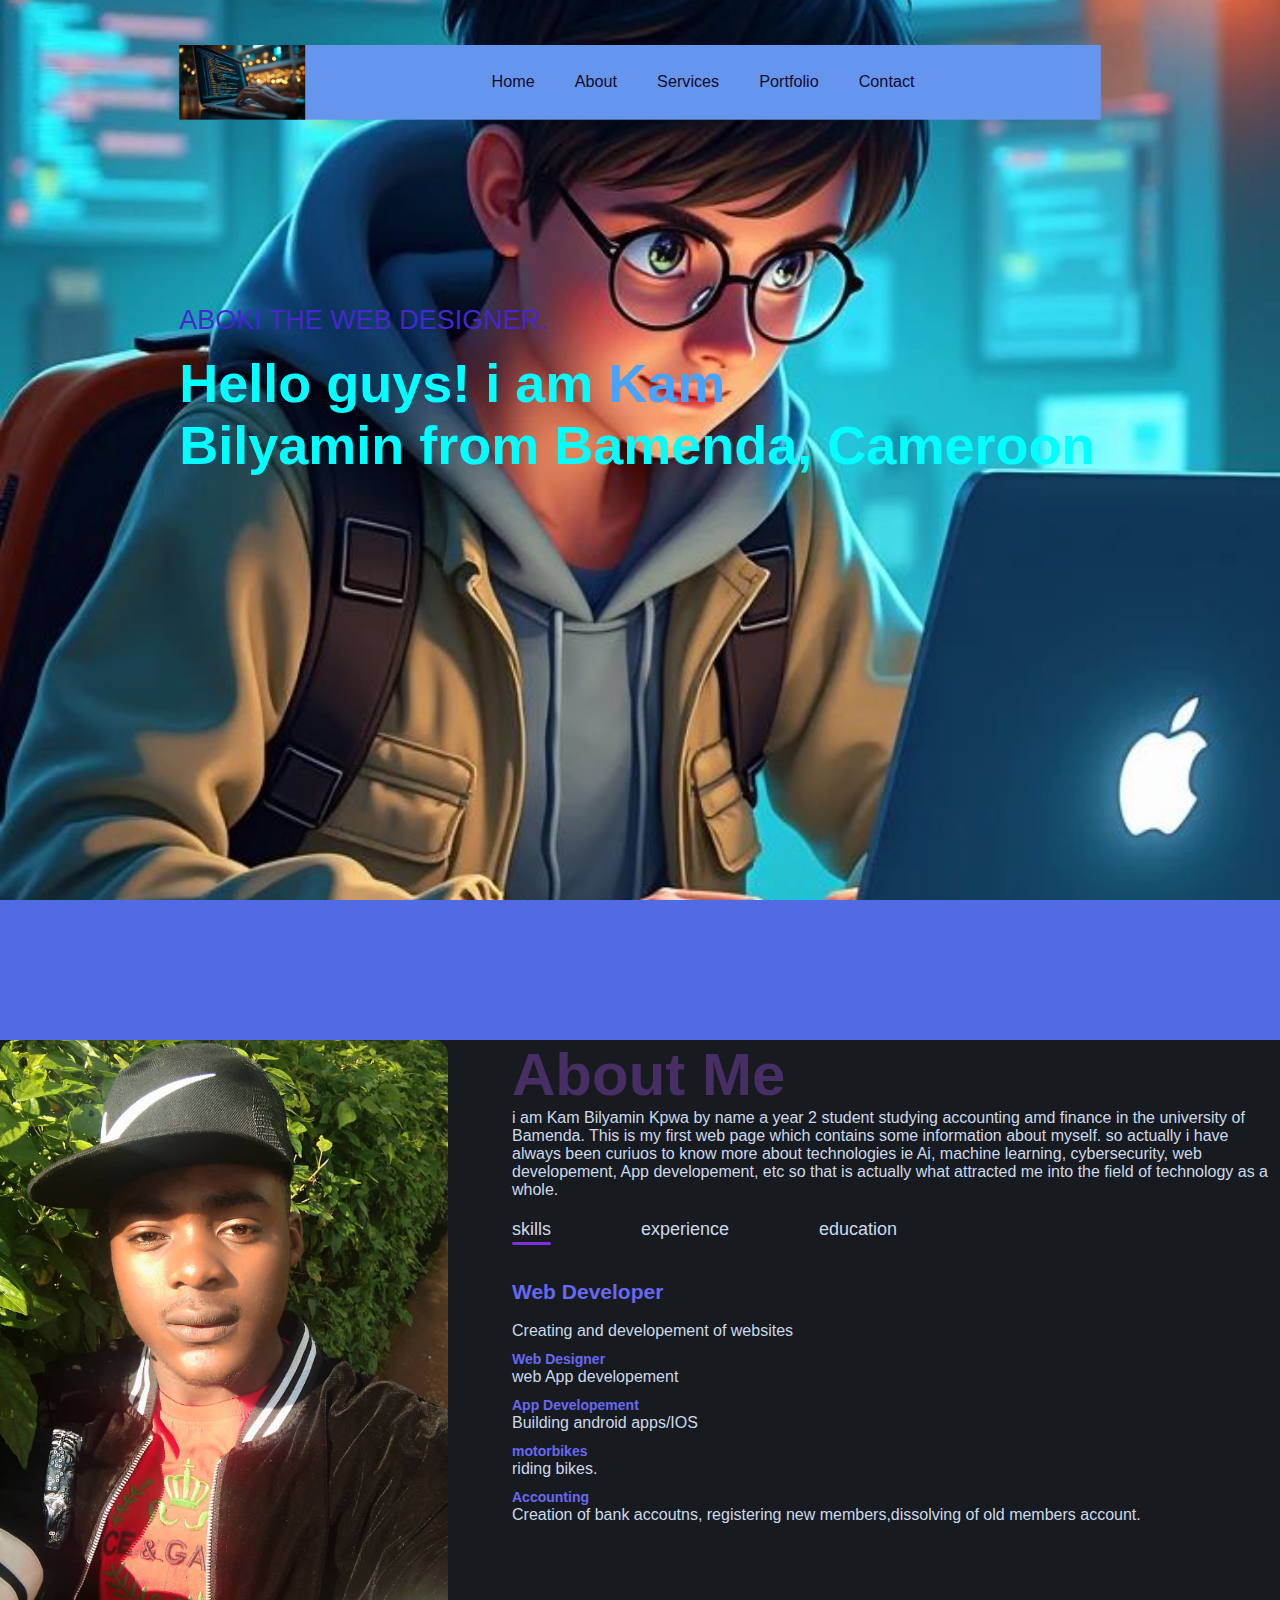
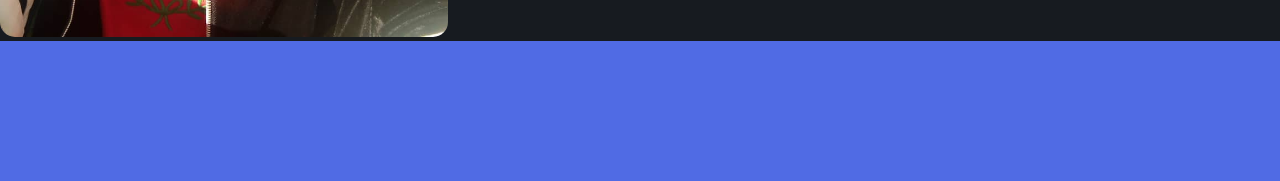
<file: main.html>
<!DOCTYPE html>
<html lang="en">
<head>
    <meta charset="UTF-8">
    <meta name="viewport" content="width=device-width, initial-scale=1.0">
    <title>My website</title>
    <link rel="stylesheet" href="main.css">
</head>
<body>
    <div id="header"> 
        <div class="container">
            <nav>
                <img src="background.jpg" class="logo">
                <ul id="sidemenu">
                    <li><a href="#header">Home</a></li>
                    <li><a href="#About">About</a></li>
                    <li><a href="#services">Services</a></li>
                    <li><a href="#portfolio">Portfolio</a></li>
                    <li><a href="#contact">Contact</a></li>
                    <i class="fas fa-times" onclick="closemenu()"></i>
                </ul>
                <i class="fas fa-bars" onclick="openmenu()"></i>
                
            </nav>
            </nav>
            
            <div class="header-text">
                <p> ABOKI THE WEB DESIGNER. </p>
                <h1>Hello guys! i am <span>Kam</span> <br>Bilyamin from Bamenda, Cameroon</h1>
                
            </div>
        </div>
    </div>
     <!-- ------------about------------ -->
    <section class="musa.me">
   
<div id="About">
    <div class="musa">
        <div class="row">
            <div class="about-col-1">
                <img src="background.jng.jpg">
            </div>
            <div class="about-col-2">
                <h1 class="sub-title">About Me</h1>
                <p>
                    i am Kam Bilyamin Kpwa by name a year 2 student studying accounting amd finance in the university of Bamenda. This is my first web page which contains some information about myself.
                    so actually i have always been curiuos to know more about technologies ie Ai, machine learning, cybersecurity, web developement, App developement, etc so that is actually what attracted me into the field of technology as a whole.   
                    
                </p>
                <div class="tab-titles">
                    <p class="tab-links active-link" onclick="opentab('skills')">skills</p>
                    <p class="tab-links" onclick="opentab('experience')">experience</p>
                    <p class="tab-links" onclick="opentab('education')">education</p>
                </div>
                <div class="tab-contents active-tab" id="skills">
                    <ul>
                        <li><span><b><h2>Web Developer</h2></b></span><br>Creating and developement of websites</li>                      
                        <li><span><b>Web Designer</b></b></span><br>web App developement </li>
                        <li><span><b>App Developement</b></span><br>Building android apps/IOS</li>
                        <li><span><b>motorbikes</b></span><br>riding bikes.</li>
                        <li><span><b>Accounting</b></span><br>Creation of bank accoutns, registering new members,dissolving of old members account.</li>
                    </ul>
                </div>
                
                <div class="tab-contents" id="experience">
                    <ul>
                        <li><span>2017-2025</span><br>Riding of bikes</li>
                        <li><span>2020-2025</span><br>internship programs</li>
                        <li><span>2021-2022</span>introductory level into programming<br></li>                      
                        <li><span>2022-2023</span><br>Building of games,start-up websites </li>
                        <li><span>2024-2025</span><br>web developement, Creation of website</li>
                    </ul>
                </div>

                <div class="tab-contents" id="education">
                    <ul>
                        <li><span>2024-2025</span><br>web designingskills at lets talk tech</li>                      
                        <li><span>2019-2021</span><br>Ordinary level certificate</li>
                        <li><span>2022-2023</span><br>Advance level certificates</li>
                    </ul>
                </div>
               
            </div>
        </div>
    </div>
</div>

</section>
<script>
    var tablinks = document.getElementsByClassName("tab-links");
    var tabcontents = document.getElementsByClassName("tab-contents");

    function opentab(tabname){
        for(tablink of tablinks){
            tablink.classlist.remove("active-link");
        }
        for(tabcontent of tabcontents){
            tabcontent.classlist.remove("active-tab");
        }
        event.currentTarget.classlist.add("active-link");
        document.getElementById(tabname).classList.add("active-tab");
    }
</script>
    
</body>
</html>
</file>
<file: main.css>
*{
    margin: 0;
    padding:0 ;
  font-family: "poppins", sans-serif;
    box-sizing: border-box;
}
html{
    scroll-behavior: smooth;
}
body{
    background:#506be4;
    color: rgb(140, 191, 224);
    animation: animate 4s ease-out;
    align-content: center;
    justify-content: center;
}
#header{
    width: 100%;
    height: 100vh;
    background-image: url(picpic2.jpg);
    background-size:cover;
    background-position: center;
}
header{
    background: #fff;
    box-shadow: 0 2px 5px rgba(0, 0,0, 0.1);
    position: fixed;
    width: 100%;
    z-index: 1000;
}
header .container{
    display: flex;
    justify-content: space-between;
    align-items: center;
    padding: 10px 20px;
}

.container{
    width: 1100px;

}
section{
    padding: 60px 0;
}
.container{
    padding: 10px 10%;

}
#header{
   margin-top: 0;
    position: relative;
}
.container{
    background: rgba(118, 219, 148, 0);
    border-radius: 10px;
    width: 100%;
    height: 100%;
    top: 0;
    transform: scale(0.9);
    padding-top: 0;
    position: absolute;
}
nav{
    top: 0;
    display: flex;
    align-items: center;
    justify-content: space-between;
    flex-wrap: wrap;
    background: rgb(102, 149, 238);
    color: #0ff;
    margin-top: 0;
    padding-top: 0;
}
.logo{
    width: 140px;
    font-size: 1.8rem;
    margin: 0;
}
nav ul li{
    display: inline-block;
    list-style: none;
    margin: 10px 20px;
    padding: auto;

}
nav ul li a,
nav ul li a:hover {
    color: rgb(20, 12, 46);
    text-decoration: none;
    font-size: 18px;
    position: relative;
    
}
nav ul li a:hover{
    text-shadow: 
    0 0 10px #fff,
    0 0 20px #0ff,
    0 0 40px #ebebeb;
}
nav ul li a::after{
    content: '';
    width: 0;
    height: 3px;
    background: green;
    position: absolute;
    left: 0;
    bottom: -6px;
    transition: 0.5s;

}
nav ul li a:hover::after{
    width: 100%;
}
.header-text{
    margin-top: 20%;
    font-size: 30px;
    color: #4627cf;
}
.header-text h1{
    font-size: 60px;
    margin-top: 20px;
    color: #0ff;

}
.header-text h1 span{
    color: #46a4fc;
}
/* ----------------about-------------- */
.musa.me,
.musa{
    background: rgb(23, 27, 32);

}

#About{
    padding: 80px 0;
    color: #cdd9eb;
}
.row{
    display: flex;
    justify-content: space-between;
    flex-wrap: wrap;
}
.about-col-1{
    flex-basis: 35%;

}
.about-col-1{
    flex-basis: 35%;

}
.about-col-1 img{
    width: 100%;
    border-radius: 15px;

}
.about-col-2{
    flex-basis:60% ;
    

}
.sub-title{
    font-size: 60px;
    font-weight: 600;
    color: rgb(71, 47, 102);

}
.tab-titles{
    display: flex;
    margin: 20px 0 40px;
    gap: 40px;
}
.tab-links{
    margin-right: 50px;
    font-size: 18px;
    font-weight: 500;
    cursor: pointer;
    position: relative;
}
.tab-links::after{
    content: '';
    width: 0;
    height: 3px;
    background-color: rgb(130, 45, 226);
    position: absolute;
    left: 0;
    bottom: -5px;
    border-radius: 2px;
    transition:width 0.9s ease;
}
.tab-links:hover{
    text-shadow: 
    0 0 10px #fff,
    0 0 20px #0ff;
}
.tab-links:hover::after{
    width: 100%;
}
.tab-links.active-link::after{
    width: 100%;
}
.tab-contents ul li{
    list-style: none;
    margin: 10px 0;
}
.tab-contents ul li span{
    color: rgb(104, 104, 240);
    font-size: 14px;
}
.tab-contents{
    display: none;
}
.tab-contents.active-tab{
    display: block;
}
</file>
